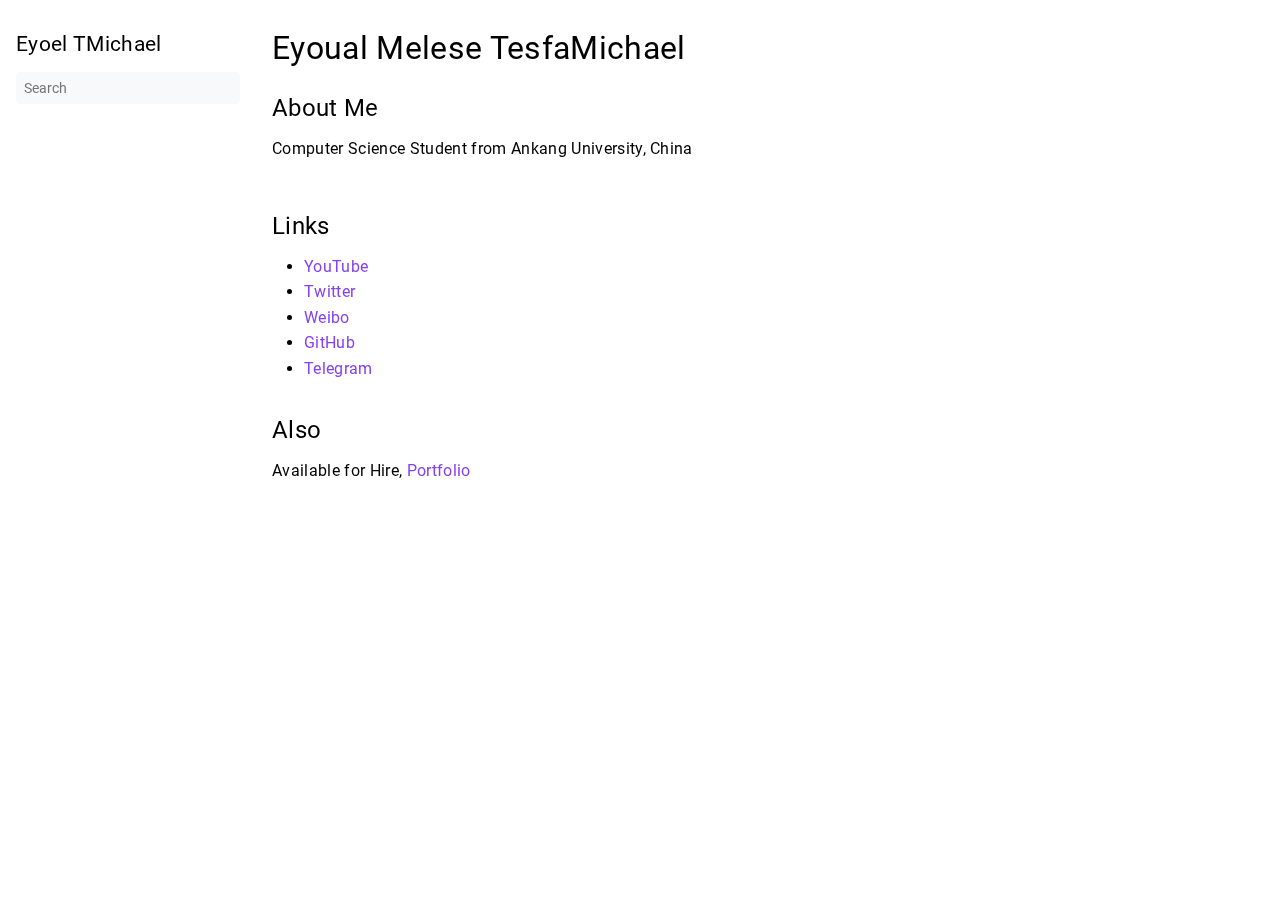
<file: index.html>
<!DOCTYPE html>
<html lang="en-us" dir="ltr">
<head>
	<meta name="generator" content="Hugo 0.110.0">
  <meta charset="UTF-8">
<meta name="viewport" content="width=device-width, initial-scale=1.0">
<meta name="description" content="Eyoual Melese TesfaMichael # About Me # Computer Science Student from Ankang University, China Links # YouTube Twitter Weibo GitHub Telegram Also # Available for Hire, Portfolio">
<meta name="theme-color" content="#FFFFFF">
<meta name="color-scheme" content="light dark"><meta property="og:title" content="Introduction" />
<meta property="og:description" content="" />
<meta property="og:type" content="website" />
<meta property="og:url" content="https://eyoeltmichael.github.io/" />
<title>Introduction | Eyoel TMichael</title>
<link rel="manifest" href="/manifest.json">
<link rel="icon" href="/favicon.png" type="image/x-icon">
<link rel="stylesheet" href="/book.min.c58292d36b18b675680ab9baea2029204537b839ea72f258746ec0f32ce8d6c8.css" integrity="sha256-xYKS02sYtnVoCrm66iApIEU3uDnqcvJYdG7A8yzo1sg=" crossorigin="anonymous">
  <script defer src="/flexsearch.min.js"></script>
  <script defer src="/en.search.min.78166b9d46e23e0ea915cb6887a30b633e7bc4fad10c8b6b9f6fa532271c19ba.js" integrity="sha256-eBZrnUbiPg6pFctoh6MLYz57xPrRDItrn2&#43;lMiccGbo=" crossorigin="anonymous"></script>
<link rel="alternate" type="application/rss+xml" href="https://eyoeltmichael.github.io/index.xml" title="Eyoel TMichael" />
<!--
Made with Book Theme
https://github.com/alex-shpak/hugo-book
-->
  
</head>
<body dir="ltr">
  <input type="checkbox" class="hidden toggle" id="menu-control" />
  <input type="checkbox" class="hidden toggle" id="toc-control" />
  <main class="container flex">
    <aside class="book-menu">
      <div class="book-menu-content">
        
  <nav>
<h2 class="book-brand">
  <a class="flex align-center" href="/"><span>Eyoel TMichael</span>
  </a>
</h2>


<div class="book-search">
  <input type="text" id="book-search-input" placeholder="Search" aria-label="Search" maxlength="64" data-hotkeys="s/" />
  <div class="book-search-spinner hidden"></div>
  <ul id="book-search-results"></ul>
</div>












  
















</nav>




  <script>(function(){var e=document.querySelector("aside .book-menu-content");addEventListener("beforeunload",function(){localStorage.setItem("menu.scrollTop",e.scrollTop)}),e.scrollTop=localStorage.getItem("menu.scrollTop")})()</script>


 
      </div>
    </aside>

    <div class="book-page">
      <header class="book-header">
        
  <div class="flex align-center justify-between">
  <label for="menu-control">
    <img src="/svg/menu.svg" class="book-icon" alt="Menu" />
  </label>

  <strong>Introduction</strong>

  <label for="toc-control">
    
  </label>
</div>


  
 
      </header>

      
      
  <article class="markdown"><h1 id="eyoual-melese-tesfamichael">
  Eyoual Melese TesfaMichael
  <a class="anchor" href="#eyoual-melese-tesfamichael">#</a>
</h1>
<div class="book-columns flex flex-wrap">

  <div class="flex-even markdown-inner">
    <h2 id="about-me">
  About Me
  <a class="anchor" href="#about-me">#</a>
</h2>
<p>Computer Science Student from Ankang University, China
  </div>

  <div class="flex-even markdown-inner">
    <!-- raw HTML omitted -->
  </div>

</div>

<h2 id="links">
  Links
  <a class="anchor" href="#links">#</a>
</h2>
<ul>
<li><a href="">YouTube</a></li>
<li><a href="">Twitter</a></li>
<li><a href="">Weibo</a></li>
<li><a href="">GitHub</a></li>
<li><a href="">Telegram</a></li>
</ul>
<h2 id="also">
  Also
  <a class="anchor" href="#also">#</a>
</h2>
<p>Available for Hire, <a href="">Portfolio</a></p>
</article>
 
      

      <footer class="book-footer">
        
  <div class="flex flex-wrap justify-between">





</div>



  <script>(function(){function e(e){const t=window.getSelection(),n=document.createRange();n.selectNodeContents(e),t.removeAllRanges(),t.addRange(n)}document.querySelectorAll("pre code").forEach(t=>{t.addEventListener("click",function(){if(window.getSelection().toString())return;e(t.parentElement),navigator.clipboard&&navigator.clipboard.writeText(t.parentElement.textContent)})})})()</script>


 
        
      </footer>

      
  
  <div class="book-comments">

</div>
  
 

      <label for="menu-control" class="hidden book-menu-overlay"></label>
    </div>

    
  </main>

  
</body>
</html>
</file>
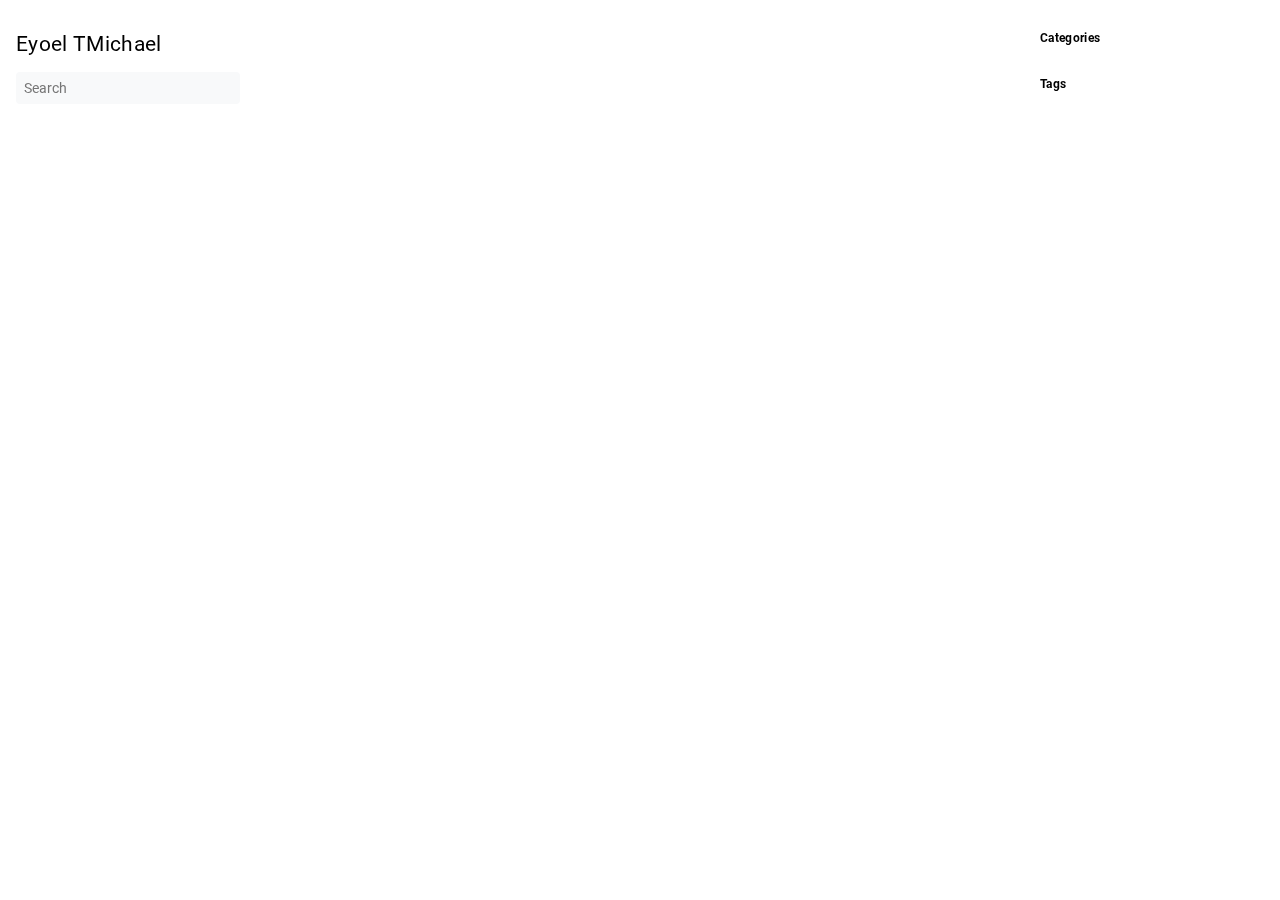
<file: categories/index.html>
<!DOCTYPE html>
<html lang="en-us" dir="ltr">
<head>
  <meta charset="UTF-8">
<meta name="viewport" content="width=device-width, initial-scale=1.0">
<meta name="description" content="">
<meta name="theme-color" content="#FFFFFF">
<meta name="color-scheme" content="light dark"><meta property="og:title" content="Categories" />
<meta property="og:description" content="" />
<meta property="og:type" content="website" />
<meta property="og:url" content="https://eyoeltmichael.github.io/categories/" />
<title>Categories | Eyoel TMichael</title>
<link rel="manifest" href="/manifest.json">
<link rel="icon" href="/favicon.png" type="image/x-icon">
<link rel="stylesheet" href="/book.min.c58292d36b18b675680ab9baea2029204537b839ea72f258746ec0f32ce8d6c8.css" integrity="sha256-xYKS02sYtnVoCrm66iApIEU3uDnqcvJYdG7A8yzo1sg=" crossorigin="anonymous">
  <script defer src="/flexsearch.min.js"></script>
  <script defer src="/en.search.min.78166b9d46e23e0ea915cb6887a30b633e7bc4fad10c8b6b9f6fa532271c19ba.js" integrity="sha256-eBZrnUbiPg6pFctoh6MLYz57xPrRDItrn2&#43;lMiccGbo=" crossorigin="anonymous"></script>
<link rel="alternate" type="application/rss+xml" href="https://eyoeltmichael.github.io/categories/index.xml" title="Eyoel TMichael" />
<!--
Made with Book Theme
https://github.com/alex-shpak/hugo-book
-->
  
</head>
<body dir="ltr">
  <input type="checkbox" class="hidden toggle" id="menu-control" />
  <input type="checkbox" class="hidden toggle" id="toc-control" />
  <main class="container flex">
    <aside class="book-menu">
      <div class="book-menu-content">
        
  <nav>
<h2 class="book-brand">
  <a class="flex align-center" href="/"><span>Eyoel TMichael</span>
  </a>
</h2>


<div class="book-search">
  <input type="text" id="book-search-input" placeholder="Search" aria-label="Search" maxlength="64" data-hotkeys="s/" />
  <div class="book-search-spinner hidden"></div>
  <ul id="book-search-results"></ul>
</div>












  
















</nav>




  <script>(function(){var e=document.querySelector("aside .book-menu-content");addEventListener("beforeunload",function(){localStorage.setItem("menu.scrollTop",e.scrollTop)}),e.scrollTop=localStorage.getItem("menu.scrollTop")})()</script>


 
      </div>
    </aside>

    <div class="book-page">
      <header class="book-header">
        
  <div class="flex align-center justify-between">
  <label for="menu-control">
    <img src="/svg/menu.svg" class="book-icon" alt="Menu" />
  </label>

  <strong>Categories</strong>

  <label for="toc-control">
    
    <img src="/svg/toc.svg" class="book-icon" alt="Table of Contents" />
    
  </label>
</div>


  
  <aside class="hidden clearfix">
    
  <nav>
  <ul>
  
    
    <li class="book-section-flat">
      <strong>Categories</strong>
      <ul>
      
      </ul>
    </li>
    
  
    
    <li class="book-section-flat">
      <strong>Tags</strong>
      <ul>
      
      </ul>
    </li>
    
  
  </ul>
</nav>


  </aside>
  
 
      </header>

      
      
  

  
 
      

      <footer class="book-footer">
        
  <div class="flex flex-wrap justify-between">





</div>



  <script>(function(){function e(e){const t=window.getSelection(),n=document.createRange();n.selectNodeContents(e),t.removeAllRanges(),t.addRange(n)}document.querySelectorAll("pre code").forEach(t=>{t.addEventListener("click",function(){if(window.getSelection().toString())return;e(t.parentElement),navigator.clipboard&&navigator.clipboard.writeText(t.parentElement.textContent)})})})()</script>


 
        
      </footer>

      
  
 

      <label for="menu-control" class="hidden book-menu-overlay"></label>
    </div>

    
    <aside class="book-toc">
      <div class="book-toc-content">
        
  <nav>
  <ul>
  
    
    <li class="book-section-flat">
      <strong>Categories</strong>
      <ul>
      
      </ul>
    </li>
    
  
    
    <li class="book-section-flat">
      <strong>Tags</strong>
      <ul>
      
      </ul>
    </li>
    
  
  </ul>
</nav>

 
      </div>
    </aside>
    
  </main>

  
</body>
</html>
</file>
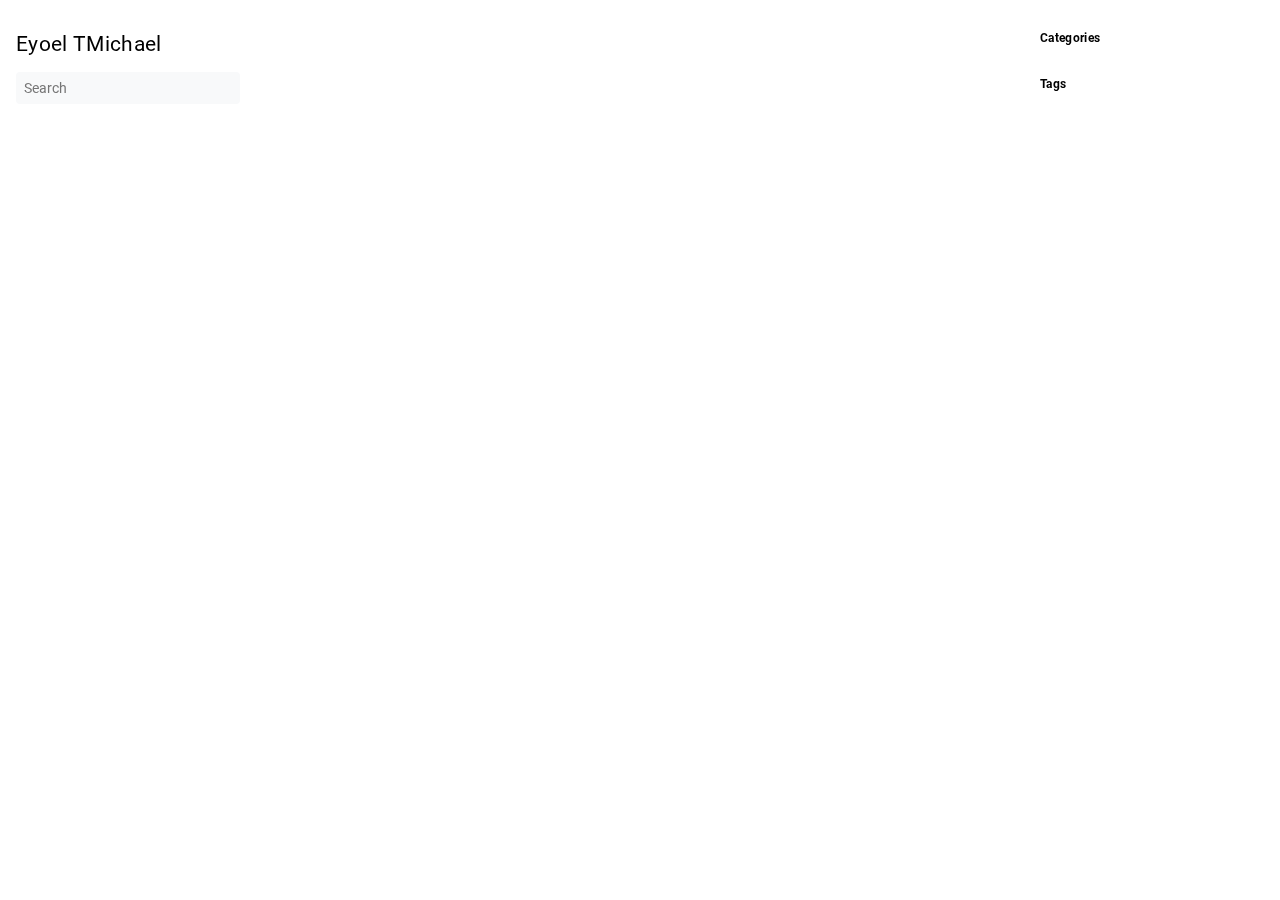
<file: tags/index.html>
<!DOCTYPE html>
<html lang="en-us" dir="ltr">
<head>
  <meta charset="UTF-8">
<meta name="viewport" content="width=device-width, initial-scale=1.0">
<meta name="description" content="">
<meta name="theme-color" content="#FFFFFF">
<meta name="color-scheme" content="light dark"><meta property="og:title" content="Tags" />
<meta property="og:description" content="" />
<meta property="og:type" content="website" />
<meta property="og:url" content="https://eyoeltmichael.github.io/tags/" />
<title>Tags | Eyoel TMichael</title>
<link rel="manifest" href="/manifest.json">
<link rel="icon" href="/favicon.png" type="image/x-icon">
<link rel="stylesheet" href="/book.min.c58292d36b18b675680ab9baea2029204537b839ea72f258746ec0f32ce8d6c8.css" integrity="sha256-xYKS02sYtnVoCrm66iApIEU3uDnqcvJYdG7A8yzo1sg=" crossorigin="anonymous">
  <script defer src="/flexsearch.min.js"></script>
  <script defer src="/en.search.min.78166b9d46e23e0ea915cb6887a30b633e7bc4fad10c8b6b9f6fa532271c19ba.js" integrity="sha256-eBZrnUbiPg6pFctoh6MLYz57xPrRDItrn2&#43;lMiccGbo=" crossorigin="anonymous"></script>
<link rel="alternate" type="application/rss+xml" href="https://eyoeltmichael.github.io/tags/index.xml" title="Eyoel TMichael" />
<!--
Made with Book Theme
https://github.com/alex-shpak/hugo-book
-->
  
</head>
<body dir="ltr">
  <input type="checkbox" class="hidden toggle" id="menu-control" />
  <input type="checkbox" class="hidden toggle" id="toc-control" />
  <main class="container flex">
    <aside class="book-menu">
      <div class="book-menu-content">
        
  <nav>
<h2 class="book-brand">
  <a class="flex align-center" href="/"><span>Eyoel TMichael</span>
  </a>
</h2>


<div class="book-search">
  <input type="text" id="book-search-input" placeholder="Search" aria-label="Search" maxlength="64" data-hotkeys="s/" />
  <div class="book-search-spinner hidden"></div>
  <ul id="book-search-results"></ul>
</div>












  
















</nav>




  <script>(function(){var e=document.querySelector("aside .book-menu-content");addEventListener("beforeunload",function(){localStorage.setItem("menu.scrollTop",e.scrollTop)}),e.scrollTop=localStorage.getItem("menu.scrollTop")})()</script>


 
      </div>
    </aside>

    <div class="book-page">
      <header class="book-header">
        
  <div class="flex align-center justify-between">
  <label for="menu-control">
    <img src="/svg/menu.svg" class="book-icon" alt="Menu" />
  </label>

  <strong>Tags</strong>

  <label for="toc-control">
    
    <img src="/svg/toc.svg" class="book-icon" alt="Table of Contents" />
    
  </label>
</div>


  
  <aside class="hidden clearfix">
    
  <nav>
  <ul>
  
    
    <li class="book-section-flat">
      <strong>Categories</strong>
      <ul>
      
      </ul>
    </li>
    
  
    
    <li class="book-section-flat">
      <strong>Tags</strong>
      <ul>
      
      </ul>
    </li>
    
  
  </ul>
</nav>


  </aside>
  
 
      </header>

      
      
  

  
 
      

      <footer class="book-footer">
        
  <div class="flex flex-wrap justify-between">





</div>



  <script>(function(){function e(e){const t=window.getSelection(),n=document.createRange();n.selectNodeContents(e),t.removeAllRanges(),t.addRange(n)}document.querySelectorAll("pre code").forEach(t=>{t.addEventListener("click",function(){if(window.getSelection().toString())return;e(t.parentElement),navigator.clipboard&&navigator.clipboard.writeText(t.parentElement.textContent)})})})()</script>


 
        
      </footer>

      
  
 

      <label for="menu-control" class="hidden book-menu-overlay"></label>
    </div>

    
    <aside class="book-toc">
      <div class="book-toc-content">
        
  <nav>
  <ul>
  
    
    <li class="book-section-flat">
      <strong>Categories</strong>
      <ul>
      
      </ul>
    </li>
    
  
    
    <li class="book-section-flat">
      <strong>Tags</strong>
      <ul>
      
      </ul>
    </li>
    
  
  </ul>
</nav>

 
      </div>
    </aside>
    
  </main>

  
</body>
</html>
</file>
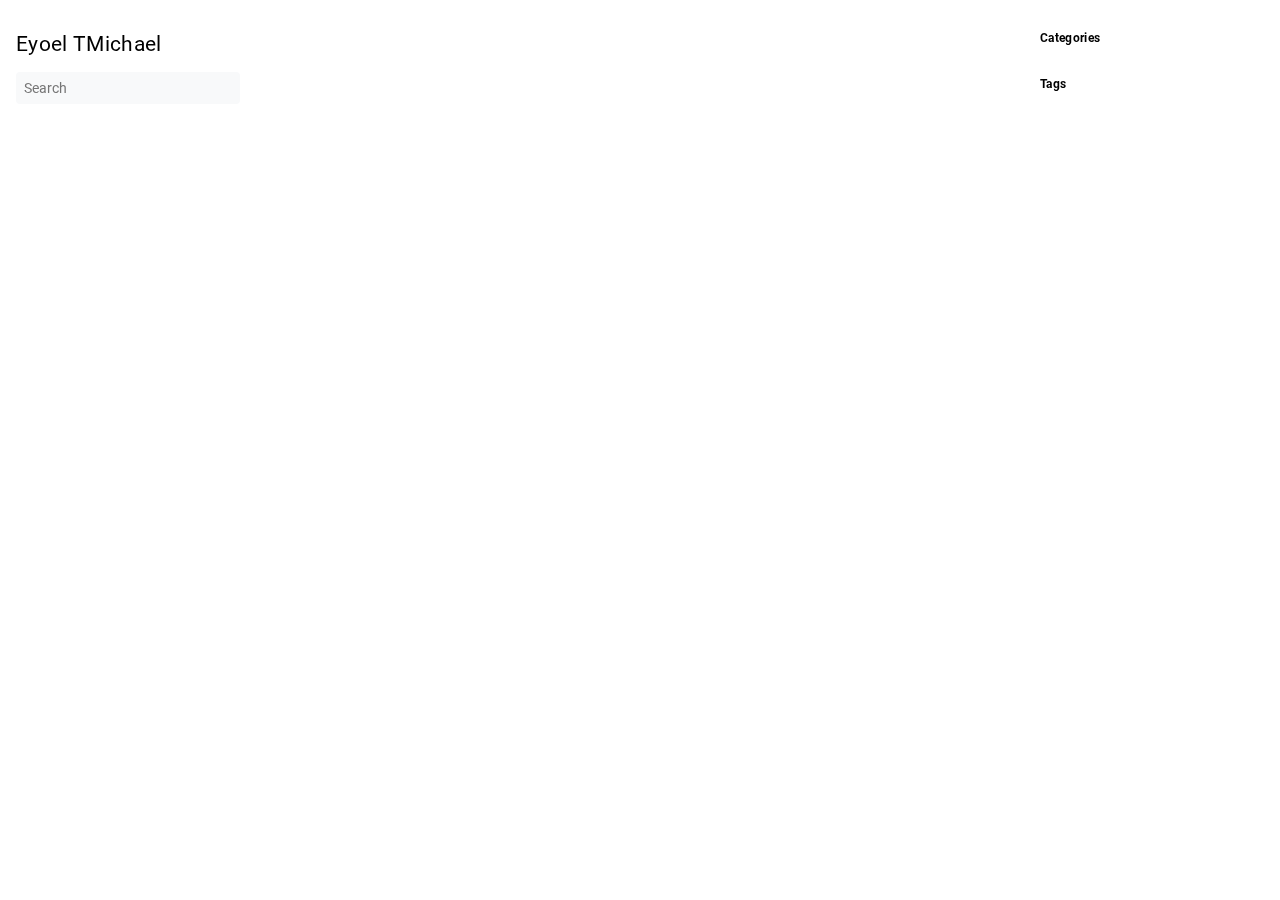
<file: categories/page/1/index.html>
<!DOCTYPE html>
<html lang="en-us">
  <head>
    <title>https://eyoeltmichael.github.io/categories/</title>
    <link rel="canonical" href="https://eyoeltmichael.github.io/categories/">
    <meta name="robots" content="noindex">
    <meta charset="utf-8">
    <meta http-equiv="refresh" content="0; url=https://eyoeltmichael.github.io/categories/">
  </head>
</html>
</file>
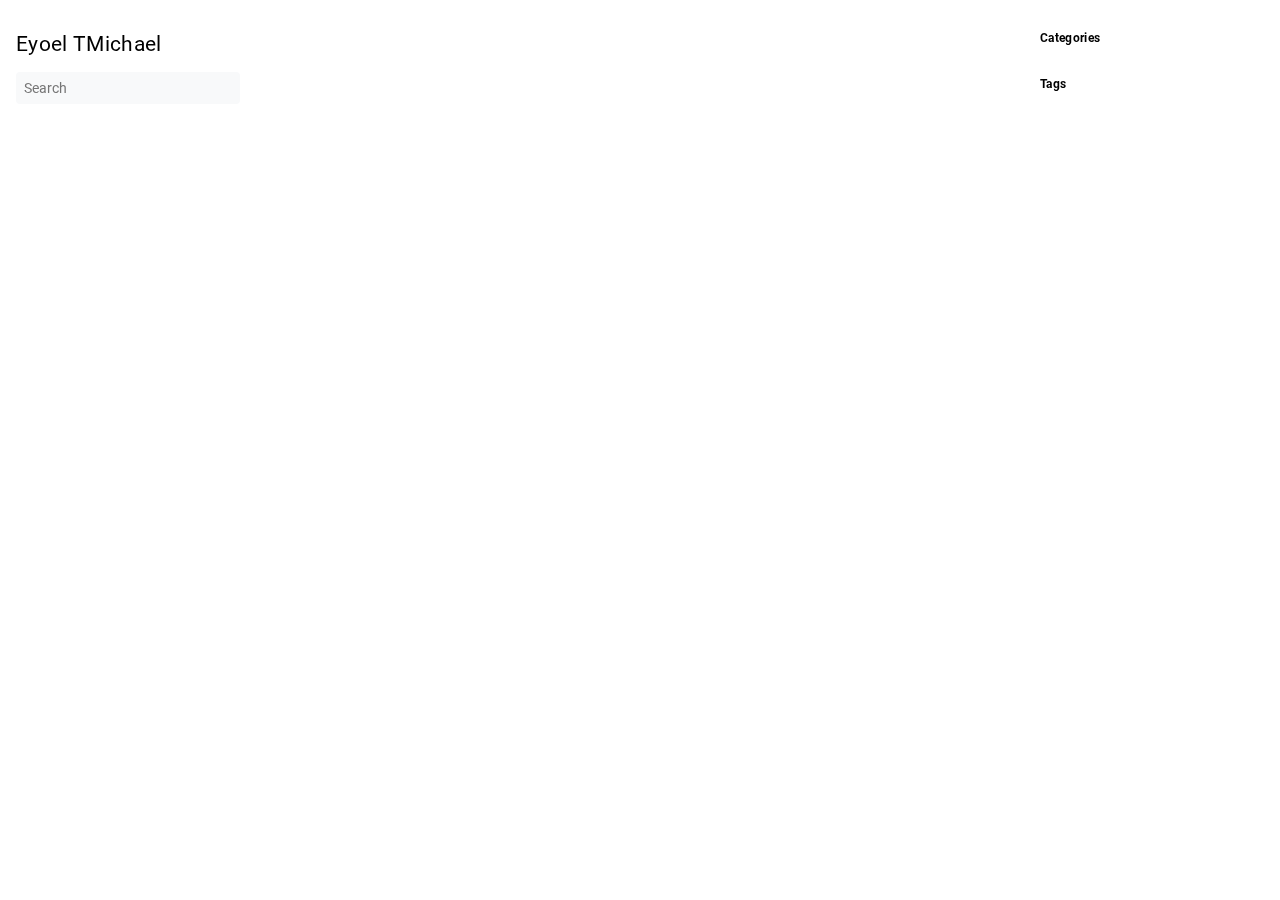
<file: tags/page/1/index.html>
<!DOCTYPE html>
<html lang="en-us">
  <head>
    <title>https://eyoeltmichael.github.io/tags/</title>
    <link rel="canonical" href="https://eyoeltmichael.github.io/tags/">
    <meta name="robots" content="noindex">
    <meta charset="utf-8">
    <meta http-equiv="refresh" content="0; url=https://eyoeltmichael.github.io/tags/">
  </head>
</html>
</file>
<file: book.min.c58292d36b18b675680ab9baea2029204537b839ea72f258746ec0f32ce8d6c8.css>
@charset "UTF-8";:root{--gray-100:#f8f9fa;--gray-200:#e9ecef;--gray-500:#adb5bd;--color-link:#0055bb;--color-visited-link:#8440f1;--body-background:white;--body-font-color:black;--icon-filter:none;--hint-color-info:#6bf;--hint-color-warning:#fd6;--hint-color-danger:#f66}/*!normalize.css v8.0.1 | MIT License | github.com/necolas/normalize.css*/html{line-height:1.15;-webkit-text-size-adjust:100%}body{margin:0}main{display:block}h1{font-size:2em;margin:.67em 0}hr{box-sizing:content-box;height:0;overflow:visible}pre{font-family:monospace,monospace;font-size:1em}a{background-color:transparent}abbr[title]{border-bottom:none;text-decoration:underline;text-decoration:underline dotted}b,strong{font-weight:bolder}code,kbd,samp{font-family:monospace,monospace;font-size:1em}small{font-size:80%}sub,sup{font-size:75%;line-height:0;position:relative;vertical-align:baseline}sub{bottom:-.25em}sup{top:-.5em}img{border-style:none}button,input,optgroup,select,textarea{font-family:inherit;font-size:100%;line-height:1.15;margin:0}button,input{overflow:visible}button,select{text-transform:none}button,[type=button],[type=reset],[type=submit]{-webkit-appearance:button}button::-moz-focus-inner,[type=button]::-moz-focus-inner,[type=reset]::-moz-focus-inner,[type=submit]::-moz-focus-inner{border-style:none;padding:0}button:-moz-focusring,[type=button]:-moz-focusring,[type=reset]:-moz-focusring,[type=submit]:-moz-focusring{outline:1px dotted ButtonText}fieldset{padding:.35em .75em .625em}legend{box-sizing:border-box;color:inherit;display:table;max-width:100%;padding:0;white-space:normal}progress{vertical-align:baseline}textarea{overflow:auto}[type=checkbox],[type=radio]{box-sizing:border-box;padding:0}[type=number]::-webkit-inner-spin-button,[type=number]::-webkit-outer-spin-button{height:auto}[type=search]{-webkit-appearance:textfield;outline-offset:-2px}[type=search]::-webkit-search-decoration{-webkit-appearance:none}::-webkit-file-upload-button{-webkit-appearance:button;font:inherit}details{display:block}summary{display:list-item}template{display:none}[hidden]{display:none}.flex{display:flex}.flex-auto{flex:auto}.flex-even{flex:1 1}.flex-wrap{flex-wrap:wrap}.justify-start{justify-content:flex-start}.justify-end{justify-content:flex-end}.justify-center{justify-content:center}.justify-between{justify-content:space-between}.align-center{align-items:center}.mx-auto{margin:0 auto}.text-center{text-align:center}.text-left{text-align:left}.text-right{text-align:right}.hidden{display:none}input.toggle{height:0;width:0;overflow:hidden;opacity:0;position:absolute}.clearfix::after{content:"";display:table;clear:both}html{font-size:16px;scroll-behavior:smooth;touch-action:manipulation}body{min-width:20rem;color:var(--body-font-color);background:var(--body-background);letter-spacing:.33px;font-weight:400;text-rendering:optimizeLegibility;-webkit-font-smoothing:antialiased;-moz-osx-font-smoothing:grayscale;box-sizing:border-box}body *{box-sizing:inherit}h1,h2,h3,h4,h5{font-weight:400}a{text-decoration:none;color:var(--color-link)}img{vertical-align:baseline}:focus{outline-style:auto;outline-color:currentColor;outline-color:-webkit-focus-ring-color}aside nav ul{padding:0;margin:0;list-style:none}aside nav ul li{margin:1em 0;position:relative}aside nav ul a{display:block}aside nav ul a:hover{opacity:.5}aside nav ul ul{padding-inline-start:1rem}ul.pagination{display:flex;justify-content:center;list-style-type:none;padding-inline-start:0}ul.pagination .page-item a{padding:1rem}.container{max-width:80rem;margin:0 auto}.book-icon{filter:var(--icon-filter)}.book-brand{margin-top:0;margin-bottom:1rem}.book-brand img{height:1.5em;width:1.5em;margin-inline-end:.5rem}.book-menu{flex:0 0 16rem;font-size:.875rem}.book-menu .book-menu-content{width:16rem;padding:1rem;background:var(--body-background);position:fixed;top:0;bottom:0;overflow-x:hidden;overflow-y:auto}.book-menu a,.book-menu label{color:inherit;cursor:pointer;word-wrap:break-word}.book-menu a.active{color:var(--color-link)}.book-menu input.toggle+label+ul{display:none}.book-menu input.toggle:checked+label+ul{display:block}.book-menu input.toggle+label::after{content:"▸"}.book-menu input.toggle:checked+label::after{content:"▾"}body[dir=rtl] .book-menu input.toggle+label::after{content:"◂"}body[dir=rtl] .book-menu input.toggle:checked+label::after{content:"▾"}.book-section-flat{margin:2rem 0}.book-section-flat>a,.book-section-flat>span,.book-section-flat>label{font-weight:bolder}.book-section-flat>ul{padding-inline-start:0}.book-page{min-width:20rem;flex-grow:1;padding:1rem}.book-post{margin-bottom:3rem}.book-header{display:none;margin-bottom:1rem}.book-header label{line-height:0}.book-header img.book-icon{height:1.5em;width:1.5em}.book-search{position:relative;margin:1rem 0;border-bottom:1px solid transparent}.book-search input{width:100%;padding:.5rem;border:0;border-radius:.25rem;background:var(--gray-100);color:var(--body-font-color)}.book-search input:required+.book-search-spinner{display:block}.book-search .book-search-spinner{position:absolute;top:0;margin:.5rem;margin-inline-start:calc(100% - 1.5rem);width:1rem;height:1rem;border:1px solid transparent;border-top-color:var(--body-font-color);border-radius:50%;animation:spin 1s ease infinite}@keyframes spin{100%{transform:rotate(360deg)}}.book-search small{opacity:.5}.book-toc{flex:0 0 16rem;font-size:.75rem}.book-toc .book-toc-content{width:16rem;padding:1rem;position:fixed;top:0;bottom:0;overflow-x:hidden;overflow-y:auto}.book-toc img{height:1em;width:1em}.book-toc nav>ul>li:first-child{margin-top:0}.book-footer{padding-top:1rem;font-size:.875rem}.book-footer img{height:1em;width:1em;margin-inline-end:.5rem}.book-comments{margin-top:1rem}.book-languages{margin-block-end:2rem}.book-languages .book-icon{height:1em;width:1em;margin-inline-end:.5em}.book-languages ul{padding-inline-start:1.5em}.book-menu-content,.book-toc-content,.book-page,.book-header aside,.markdown{transition:.2s ease-in-out;transition-property:transform,margin,opacity,visibility;will-change:transform,margin,opacity}@media screen and (max-width:56rem){#menu-control,#toc-control{display:inline}.book-menu{visibility:hidden;margin-inline-start:-16rem;font-size:16px;z-index:1}.book-toc{display:none}.book-header{display:block}#menu-control:focus~main label[for=menu-control]{outline-style:auto;outline-color:currentColor;outline-color:-webkit-focus-ring-color}#menu-control:checked~main .book-menu{visibility:initial}#menu-control:checked~main .book-menu .book-menu-content{transform:translateX(16rem);box-shadow:0 0 .5rem rgba(0,0,0,.1)}#menu-control:checked~main .book-page{opacity:.25}#menu-control:checked~main .book-menu-overlay{display:block;position:absolute;top:0;bottom:0;left:0;right:0}#toc-control:focus~main label[for=toc-control]{outline-style:auto;outline-color:currentColor;outline-color:-webkit-focus-ring-color}#toc-control:checked~main .book-header aside{display:block}body[dir=rtl] #menu-control:checked~main .book-menu .book-menu-content{transform:translateX(-16rem)}}@media screen and (min-width:80rem){.book-page,.book-menu .book-menu-content,.book-toc .book-toc-content{padding:2rem 1rem}}@font-face{font-family:roboto;font-style:normal;font-weight:400;font-display:swap;src:local(""),url(fonts/roboto-v27-latin-regular.woff2)format("woff2"),url(fonts/roboto-v27-latin-regular.woff)format("woff")}@font-face{font-family:roboto;font-style:normal;font-weight:700;font-display:swap;src:local(""),url(fonts/roboto-v27-latin-700.woff2)format("woff2"),url(fonts/roboto-v27-latin-700.woff)format("woff")}@font-face{font-family:roboto mono;font-style:normal;font-weight:400;font-display:swap;src:local(""),url(fonts/roboto-mono-v13-latin-regular.woff2)format("woff2"),url(fonts/roboto-mono-v13-latin-regular.woff)format("woff")}body{font-family:roboto,sans-serif}code{font-family:roboto mono,monospace}@media print{.book-menu,.book-footer,.book-toc{display:none}.book-header,.book-header aside{display:block}main{display:block!important}}.markdown{line-height:1.6}.markdown>:first-child{margin-top:0}.markdown h1,.markdown h2,.markdown h3,.markdown h4,.markdown h5,.markdown h6{font-weight:400;line-height:1;margin-top:1.5em;margin-bottom:1rem}.markdown h1 a.anchor,.markdown h2 a.anchor,.markdown h3 a.anchor,.markdown h4 a.anchor,.markdown h5 a.anchor,.markdown h6 a.anchor{opacity:0;font-size:.75em;vertical-align:middle;text-decoration:none}.markdown h1:hover a.anchor,.markdown h1 a.anchor:focus,.markdown h2:hover a.anchor,.markdown h2 a.anchor:focus,.markdown h3:hover a.anchor,.markdown h3 a.anchor:focus,.markdown h4:hover a.anchor,.markdown h4 a.anchor:focus,.markdown h5:hover a.anchor,.markdown h5 a.anchor:focus,.markdown h6:hover a.anchor,.markdown h6 a.anchor:focus{opacity:initial}.markdown h4,.markdown h5,.markdown h6{font-weight:bolder}.markdown h5{font-size:.875em}.markdown h6{font-size:.75em}.markdown b,.markdown optgroup,.markdown strong{font-weight:bolder}.markdown a{text-decoration:none}.markdown a:hover{text-decoration:underline}.markdown a:visited{color:var(--color-visited-link)}.markdown img{max-width:100%;height:auto}.markdown code{padding:0 .25rem;background:var(--gray-200);border-radius:.25rem;font-size:.875em}.markdown pre{padding:1rem;background:var(--gray-100);border-radius:.25rem;overflow-x:auto}.markdown pre code{padding:0;background:0 0}.markdown p{word-wrap:break-word}.markdown blockquote{margin:1rem 0;padding:.5rem 1rem .5rem .75rem;border-inline-start:.25rem solid var(--gray-200);border-radius:.25rem}.markdown blockquote :first-child{margin-top:0}.markdown blockquote :last-child{margin-bottom:0}.markdown table{overflow:auto;display:block;border-spacing:0;border-collapse:collapse;margin-top:1rem;margin-bottom:1rem}.markdown table tr th,.markdown table tr td{padding:.5rem 1rem;border:1px solid var(--gray-200)}.markdown table tr:nth-child(2n){background:var(--gray-100)}.markdown hr{height:1px;border:none;background:var(--gray-200)}.markdown ul,.markdown ol{padding-inline-start:2rem}.markdown dl dt{font-weight:bolder;margin-top:1rem}.markdown dl dd{margin-inline-start:0;margin-bottom:1rem}.markdown .highlight table tr td:nth-child(1) pre{margin:0;padding-inline-end:0}.markdown .highlight table tr td:nth-child(2) pre{margin:0;padding-inline-start:0}.markdown details{padding:1rem;border:1px solid var(--gray-200);border-radius:.25rem}.markdown details summary{line-height:1;padding:1rem;margin:-1rem;cursor:pointer}.markdown details[open] summary{margin-bottom:0}.markdown figure{margin:1rem 0}.markdown figure figcaption p{margin-top:0}.markdown-inner>:first-child{margin-top:0}.markdown-inner>:last-child{margin-bottom:0}.markdown .book-expand{margin-top:1rem;margin-bottom:1rem;border:1px solid var(--gray-200);border-radius:.25rem;overflow:hidden}.markdown .book-expand .book-expand-head{background:var(--gray-100);padding:.5rem 1rem;cursor:pointer}.markdown .book-expand .book-expand-content{display:none;padding:1rem}.markdown .book-expand input[type=checkbox]:checked+.book-expand-content{display:block}.markdown .book-tabs{margin-top:1rem;margin-bottom:1rem;border:1px solid var(--gray-200);border-radius:.25rem;overflow:hidden;display:flex;flex-wrap:wrap}.markdown .book-tabs label{display:inline-block;padding:.5rem 1rem;border-bottom:1px transparent;cursor:pointer}.markdown .book-tabs .book-tabs-content{order:999;width:100%;border-top:1px solid var(--gray-100);padding:1rem;display:none}.markdown .book-tabs input[type=radio]:checked+label{border-bottom:1px solid var(--color-link)}.markdown .book-tabs input[type=radio]:checked+label+.book-tabs-content{display:block}.markdown .book-tabs input[type=radio]:focus+label{outline-style:auto;outline-color:currentColor;outline-color:-webkit-focus-ring-color}.markdown .book-columns{margin-left:-1rem;margin-right:-1rem}.markdown .book-columns>div{margin:1rem 0;min-width:10rem;padding:0 1rem}.markdown a.book-btn{display:inline-block;font-size:.875rem;color:var(--color-link);line-height:2rem;padding:0 1rem;border:1px solid var(--color-link);border-radius:.25rem;cursor:pointer}.markdown a.book-btn:hover{text-decoration:none}.markdown .book-hint.info{border-color:#6bf;background-color:rgba(102,187,255,.1)}.markdown .book-hint.warning{border-color:#fd6;background-color:rgba(255,221,102,.1)}.markdown .book-hint.danger{border-color:#f66;background-color:rgba(255,102,102,.1)}
</file>
